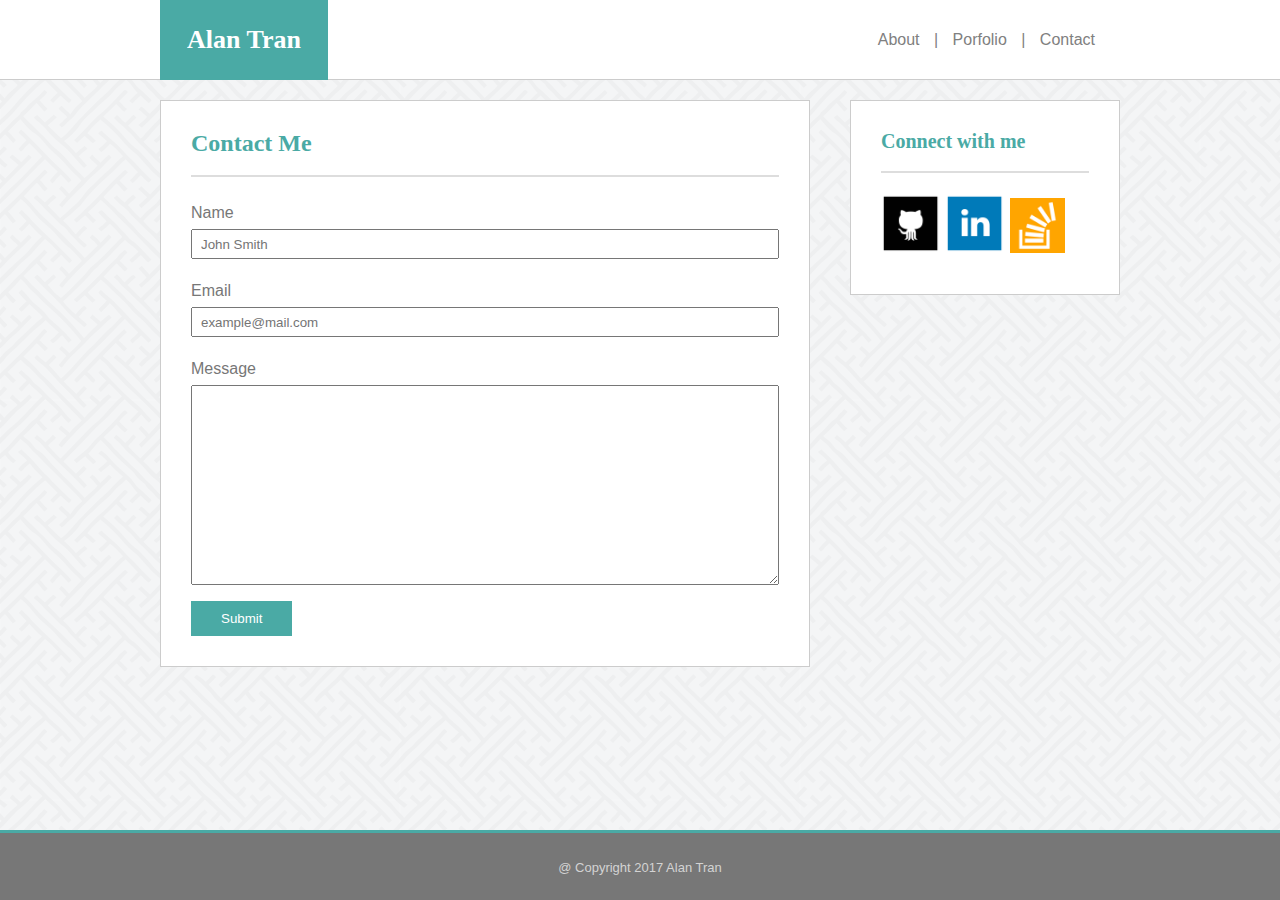
<file: contact.html>
<!DOCTYPE html>
<html lang="en">
<head>
	<meta charset="UTF-8">
	<title>Basic Portfolio</title>
	<link rel="stylesheet" href="assets/css/reset.css">
	<link rel="stylesheet" href="assets/css/styles.css">
</head>
<body>
	<div class="body-content">
		<div class="top-navigation-bar">
			<div class="container">
				<h1 class="my-name">Alan Tran</h1>
				<nav class="top-navigation">
					<a href="index.html">About</a> | 
					<a href="portfolio.html">Porfolio</a> | 
					<a href="contact.html">Contact</a>
				</nav>
			</div>
		</div>
		<div class="container clear">
			<div class="main-content">
				<div>
					<h1>Contact Me</h1>
				</div>

				<div class="main-content-body">
					<div class="bottom-spacer">
						<label for="">Name</label>
						<input type="text" class="form-control" placeholder="John Smith">
					</div>
					<div class="bottom-spacer">
						<label for="">Email</label>
						<input type="email" class="form-control" placeholder="example@mail.com">
					</div>
					<div class="bottom-spacer">
						<label for="">Message</label>
						<textarea type="" class="form-control"></textarea>
					</div>
					<button class="contact-me-button">Submit</button>
				</div>
			</div>
			<div class="contact-me">
				<h3>Connect with me</h3>
				<div class="main-content-body">
					<a href="https://github.com/alanttran" target="_blank"><img class="contact-me__image" src="assets/images/github.png" alt="github"></a>
					<a href="https://www.linkedin.com/in/alantran2/" target="_blank"><img class="contact-me__image" src="assets/images/linkedin.png" alt="linkedin"></a>
					<a href="http://stackoverflow.com/users/1751063/user1751063" target="_blank"><img class="contact-me__image contact-me__image-stackoverflow" src="assets/images/stackoverflow.png" alt="stackoverflow" ></a>
				</div>
				
			</div>
		</div>
		
	</div>
	<div class="footer">
		@ Copyright 2017 Alan Tran
	</div>
</body>
</html>
</file>
<file: assets/css/styles.css>
*{
	box-sizing: border-box;
}
html, body {
  height: 100%;
  margin: 0;
  background: url('../images/background.png');
}
body{
	font-family: Arial, "Helvetica Neue", Helvetica, sans-serif;
	color: #777777;
}
h1, h2, h3, h4, h5, h6{
	font-family: 'Georgia', Times, Times New Roman, serif;
	color: #4aaaa5;
	font-weight: bold;
}
h1{
	font-size: 24px;
}
h2{
	font-size: 22px;
}
h3{
	font-size: 20px;
}
h4{
	font-size: 18px;
}
h5{
	font-size: 16px;
}
.body-content{
	 min-height: 100%;

	  /* Equal to height of footer */
	  /* But also accounting for potential margin-bottom of last child */
	  margin-bottom: -100px;
}
.container{
	max-width: 960px;
	margin: 0 auto; /*center*/

}
.clear:after {
    clear: both;
    content: "";
    display: table;
}
.top-navigation-bar{
	border-bottom: 1px solid #ccc;
	height: 80px;
	width: 100%;
	margin-bottom: 20px;
	background: white;
}
.my-name{
	height: 80px;
	width: auto;
	float: left;
	color: white;
	font-size: 26px;
	padding: 27px;
	background: #4aaaa5;
}
.top-navigation{
	float: right;
	margin-top: 32px;
	margin-right: 15px;
	color: gray;
}

.top-navigation a{
	color: gray;
	padding: 0 10px;
	text-decoration: none;
}
.main-content, .contact-me{
	padding: 30px;
	border: 1px solid #ccc;
	background: white;
}
.main-content{
	width: 650px;
	float: left;
	margin-bottom: 25px;
}
.contact-me{
	width: 270px;
	float: right;
}
.main-content-body{
	margin-top: 20px;
	padding-top: 20px;
	border-top: 2px solid #ddd;
	line-height: 2;
}
.profile-picture{
	float: left;
	padding-right: 20px;
	padding-bottom: 20px;
	height: 150px;
	width: 150px;
}
.contact-me__image{
	width: 60px;
	height: 60px;
}
.contact-me__image:hover{
	opacity: 0.9;
}
.contact-me__image-stackoverflow{
	width: 55px;
	height: 55px;
}
.form-control{
	width: 100%;
	height: 30px;
	display: block;
	padding: 8px;
}
textarea.form-control{
	height: 200px;
}
.bottom-spacer{
	margin-bottom: 1rem;
}
.contact-me-button{
	padding: 10px 30px 10px 30px;
	color: white;
	background: #4aaaa5;
	border: none;
	cursor: pointer;
}
.contact-me-button:active{
	background: #337571;
}
.contact-me-button:hover{
	background: #69beb9;
}
.portfolio-piece{
	display: inline-block;
	width: 47%;
	background: green;
	height: 200px;
	position: relative;
}
.portfolio-piece:nth-child(odd){
	margin-right: 30px;
}
.portfolio-peace__banner{
	background: #4aaaa5;
	width: 100%;
	height: 50px;
	padding-top: 6px;
	position: absolute;
	left: 0;
	bottom:10px;
	text-align: center;
	color: white;
	font-size: 18px;
	font-family: 'Georgia', Times, Times New Roman, serif;
}
.footer{
	height: 70px;
	border-top: 3px solid #4aaaa5;
	background: #777;
	text-align: center;
	color: lightgray;
	clear: both;
	margin-top: 30px;
	padding-top: 28px;
	font-size: 13px;
}
</file>
